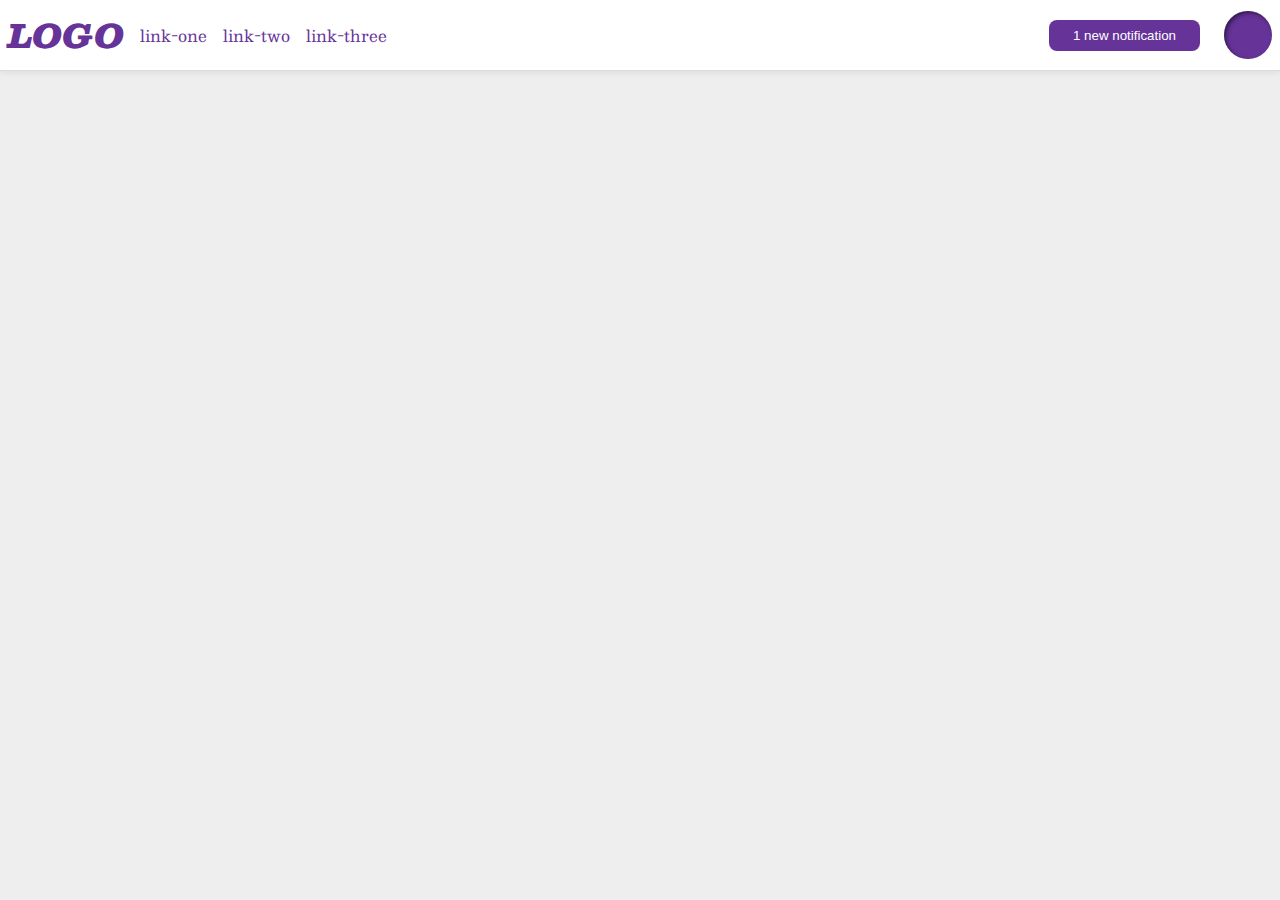
<file: flex/03-flex-header-2/index.html>
<!DOCTYPE html>
<html lang="en">
  <head>
    <meta charset="UTF-8">
    <meta http-equiv="X-UA-Compatible" content="IE=edge">
    <meta name="viewport" content="width=device-width, initial-scale=1.0">
    <title>Flex Header 2</title>
    <link rel="stylesheet" href="style.css">
  </head>
  <body>
    <div class="header">
      <div class="left-items">
        <div class="logo">
          LOGO
        </div>
        <ul class="links">
          <li><a href="https://google.com">link-one</a></li>
          <li><a href="https://google.com">link-two</a></li>
          <li><a href="https://google.com">link-three</a></li>
        </ul>
      </div>
      <div class="right-items">
        <button class="notifications">
          1 new notification
        </button>
        <div class="profile-image"></div>
      </div>
    </div>
  </body>
</html>
</file>
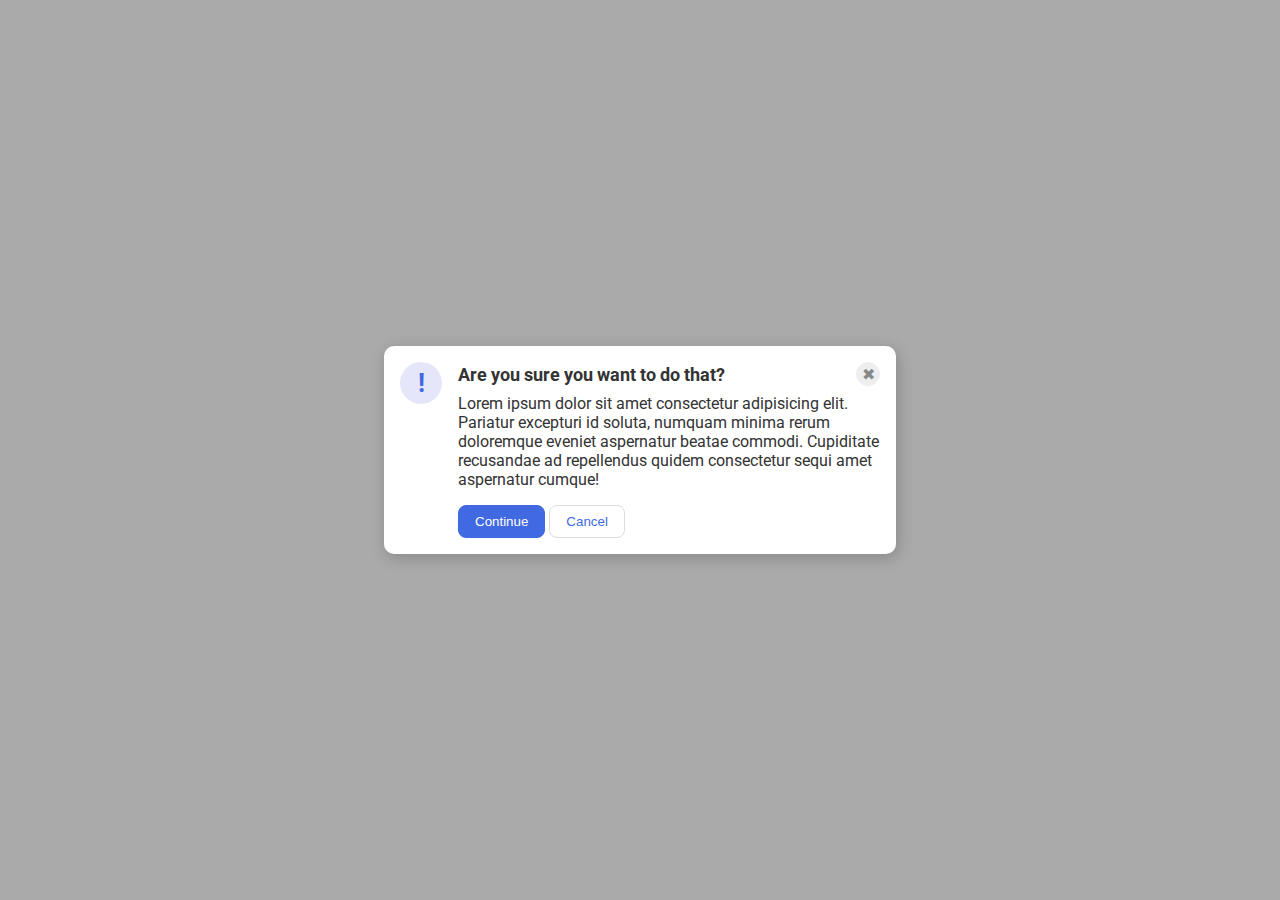
<file: flex/05-flex-modal/index.html>
<!DOCTYPE html>
<html lang="en">

<head>
  <meta charset="UTF-8">
  <meta http-equiv="X-UA-Compatible" content="IE=edge">
  <meta name="viewport" content="width=device-width, initial-scale=1.0">
  <link rel="stylesheet" href="style.css">
  <title>Modal</title>
</head>

<body>
  <div class="modal">
    <div class="icon">!</div>
    <div class="modal-right">
      <div class="header">Are you sure you want to do that?
        <button class="close-button">✖</button>
      </div>
      <div class="text">Lorem ipsum dolor sit amet consectetur adipisicing elit. Pariatur excepturi id soluta, numquam
        minima rerum doloremque eveniet aspernatur beatae commodi. Cupiditate recusandae ad repellendus quidem
        consectetur
        sequi amet aspernatur cumque!</div>
      <button class="continue">Continue</button>
      <button class="cancel">Cancel</button>
    </div>
  </div>
</body>

</html>
</file>
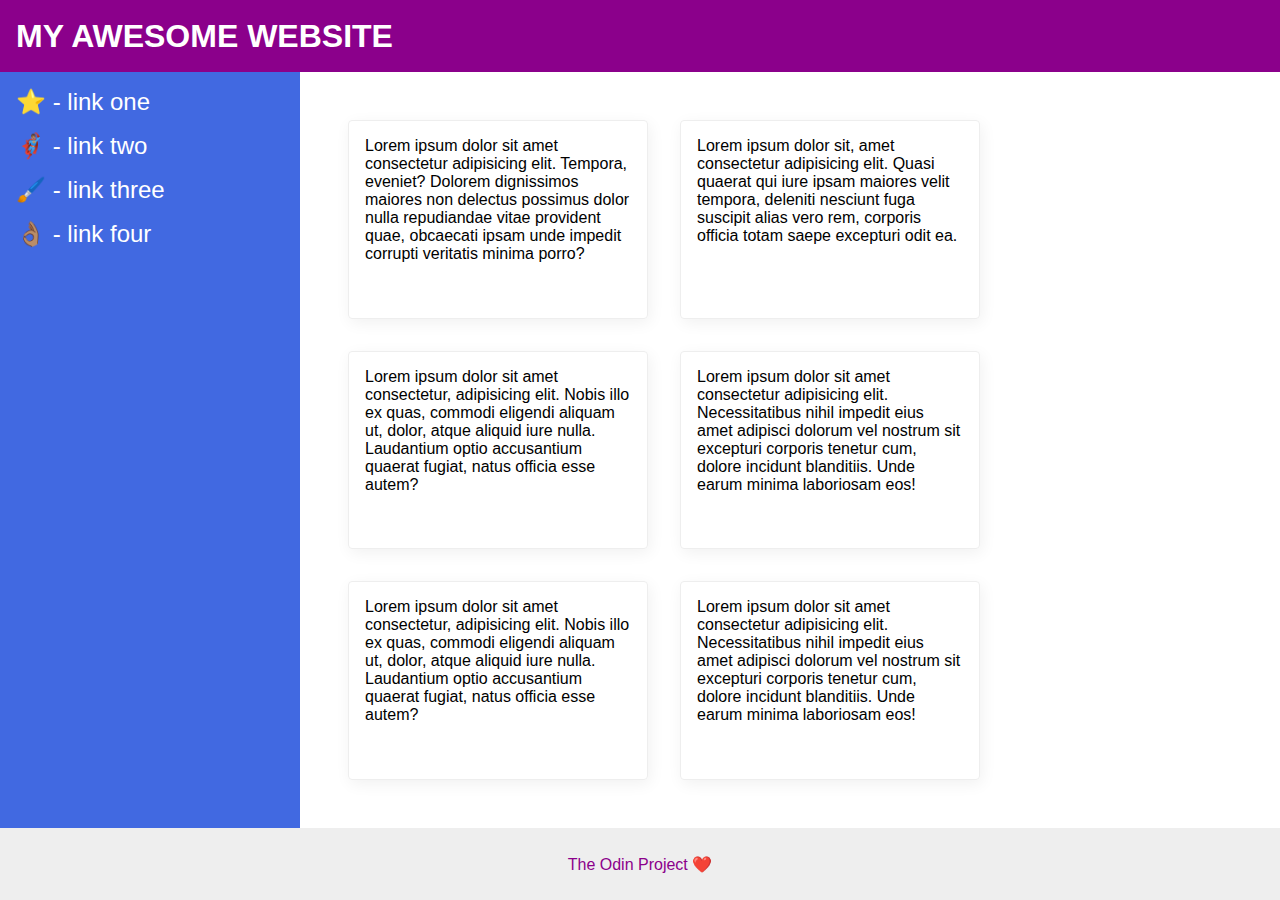
<file: flex/07-flex-layout-2/index.html>
<!DOCTYPE html>
<html lang="en">

<head>
  <meta charset="UTF-8">
  <meta http-equiv="X-UA-Compatible" content="IE=edge">
  <meta name="viewport" content="width=device-width, initial-scale=1.0">
  <title>The Holy Grail</title>
  <link rel="stylesheet" href="style.css">
</head>

<body>
  <div class="header">
    MY AWESOME WEBSITE
  </div>
  <div class="content">
    <div class="sidebar">
      <ul>
        <li><a href="#">⭐ - link one</a></li>
        <li><a href="#">🦸🏽‍♂️ - link two</a></li>
        <li><a href="#">🖌️ - link three</a></li>
        <li><a href="#">👌🏽 - link four</a></li>
      </ul>
    </div>

    <div class="main">
      <div class="card">Lorem ipsum dolor sit amet consectetur adipisicing elit. Tempora, eveniet? Dolorem dignissimos
        maiores non delectus possimus dolor nulla repudiandae vitae provident quae, obcaecati ipsam unde impedit
        corrupti
        veritatis minima porro?</div>
      <div class="card">Lorem ipsum dolor sit, amet consectetur adipisicing elit. Quasi quaerat qui iure ipsam maiores
        velit tempora, deleniti nesciunt fuga suscipit alias vero rem, corporis officia totam saepe excepturi odit ea.
      </div>
      <div class="card">Lorem ipsum dolor sit amet consectetur, adipisicing elit. Nobis illo ex quas, commodi eligendi
        aliquam ut, dolor, atque aliquid iure nulla. Laudantium optio accusantium quaerat fugiat, natus officia esse
        autem?</div>
      <div class="card">Lorem ipsum dolor sit amet consectetur adipisicing elit. Necessitatibus nihil impedit eius amet
        adipisci dolorum vel nostrum sit excepturi corporis tenetur cum, dolore incidunt blanditiis. Unde earum minima
        laboriosam eos!</div>
      <div class="card">Lorem ipsum dolor sit amet consectetur, adipisicing elit. Nobis illo ex quas, commodi eligendi
        aliquam ut, dolor, atque aliquid iure nulla. Laudantium optio accusantium quaerat fugiat, natus officia esse
        autem?</div>
      <div class="card">Lorem ipsum dolor sit amet consectetur adipisicing elit. Necessitatibus nihil impedit eius amet
        adipisci dolorum vel nostrum sit excepturi corporis tenetur cum, dolore incidunt blanditiis. Unde earum minima
        laboriosam eos!</div>
    </div>

  </div>
  <div class="footer">
    The Odin Project ❤️
  </div>
</body>

</html>
</file>
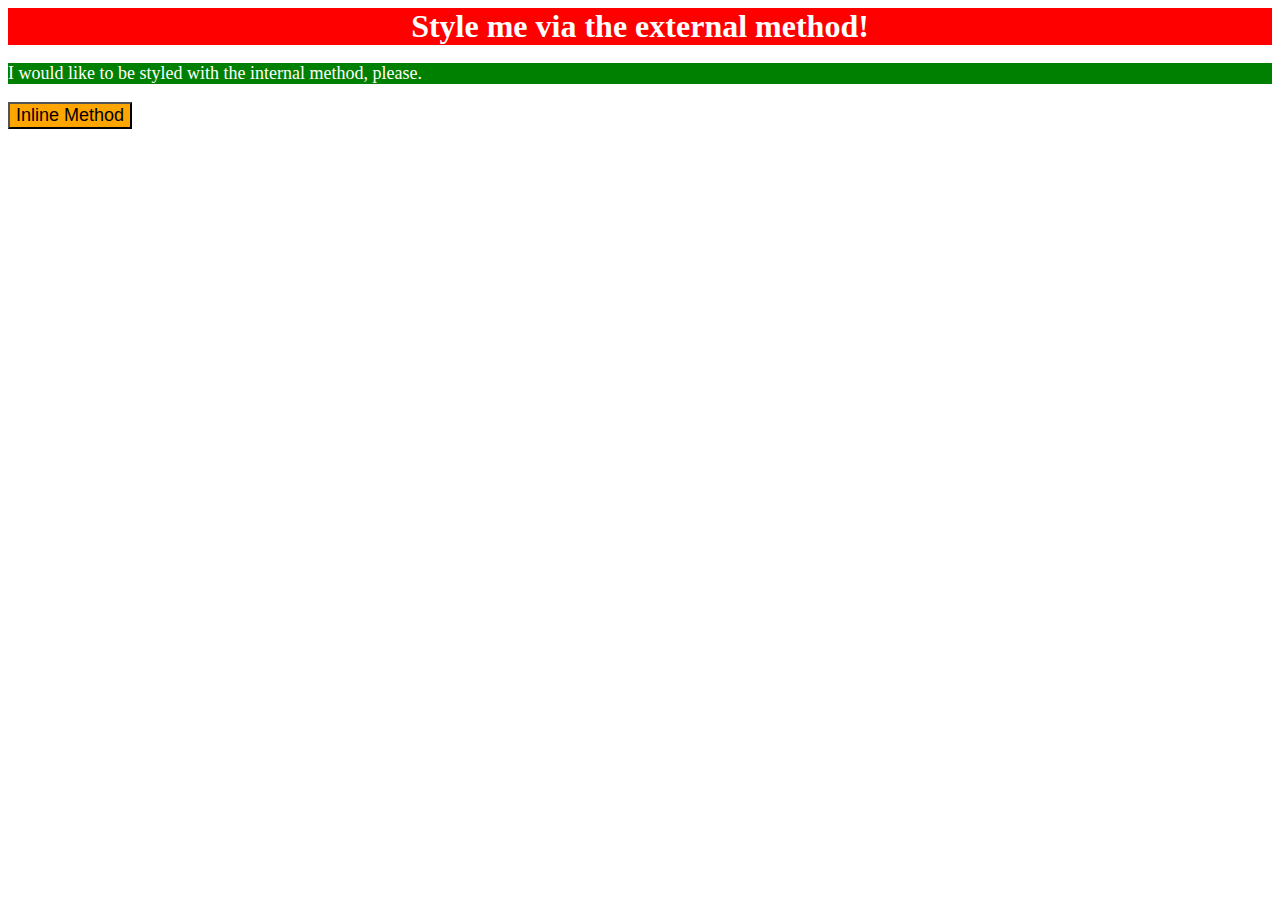
<file: foundations/01-css-methods/index.html>
<!DOCTYPE html>
<html lang="en">

<head>
  <meta charset="UTF-8">
  <meta http-equiv="X-UA-Compatible" content="IE=edge">
  <meta name="viewport" content="width=device-width, initial-scale=1.0">
  <title>Methods for Adding CSS</title>
  <link rel="stylesheet" href="style.css">
  <style>
    p {
      background-color: green;
      color: white;
      font-size: 18px;
    }
  </style>
</head>

<body>
  <div>Style me via the external method!</div>
  <p>I would like to be styled with the internal method, please.</p>
  <button style="background-color: orange; font-size: 18px;">Inline Method</button>
</body>

</html>
</file>
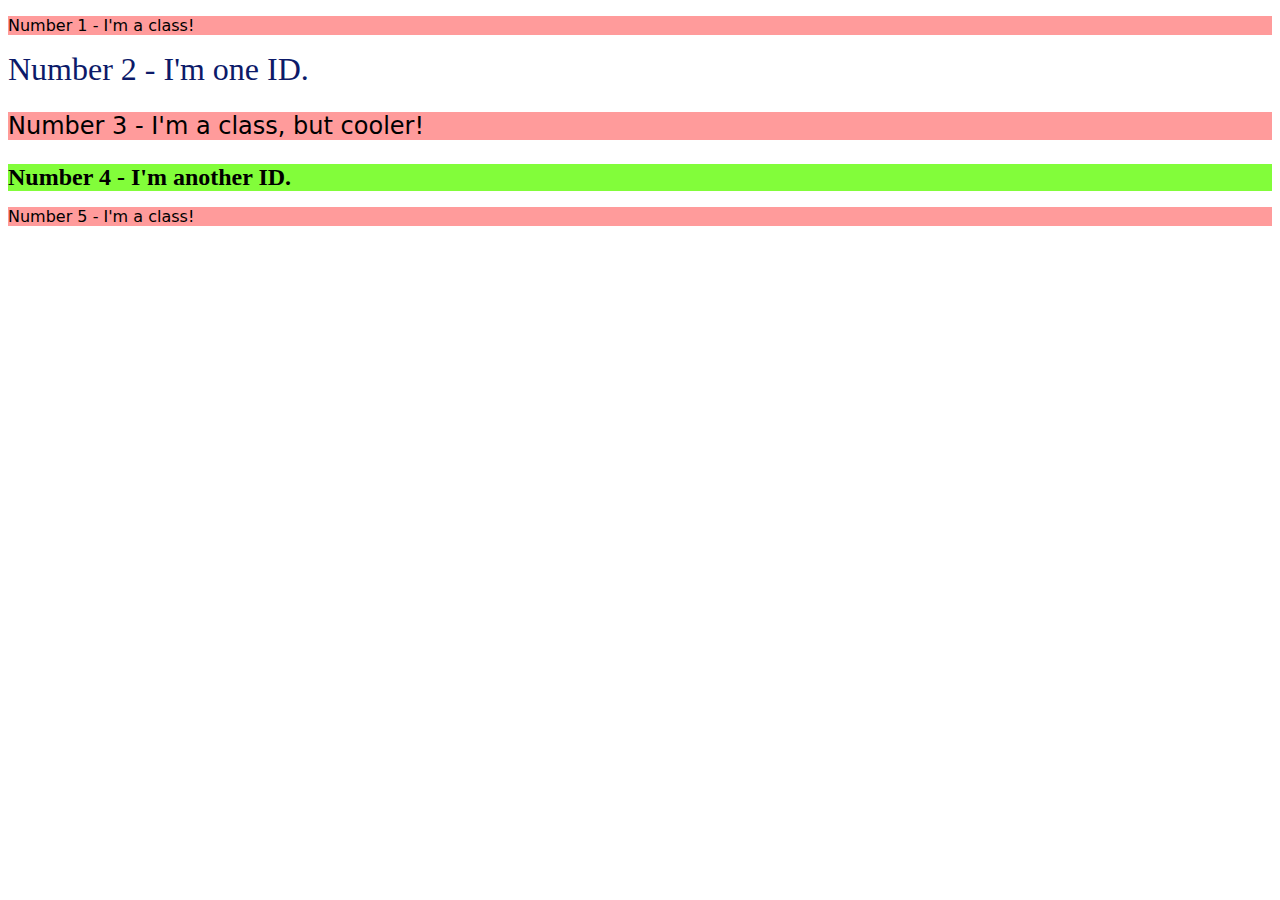
<file: foundations/02-class-id-selectors/index.html>
<!DOCTYPE html>
<html lang="en">
  <head>
    <meta charset="UTF-8">
    <meta http-equiv="X-UA-Compatible" content="IE=edge">
    <meta name="viewport" content="width=device-width, initial-scale=1.0">
    <title>Class and ID Selectors</title>
    <link rel="stylesheet" href="style.css">
  </head>
  <body>
    <p class="odd">Number 1 - I'm a class!</p>
    <div id="second">Number 2 - I'm one ID.</div>
    <p class="odd adjust-font-size">Number 3 - I'm a class, but cooler!</p>
    <div class="adjust-font-size" id="fourth">Number 4 - I'm another ID.</div>
    <p class="odd">Number 5 - I'm a class!</p>
  </body>
</html>
</file>
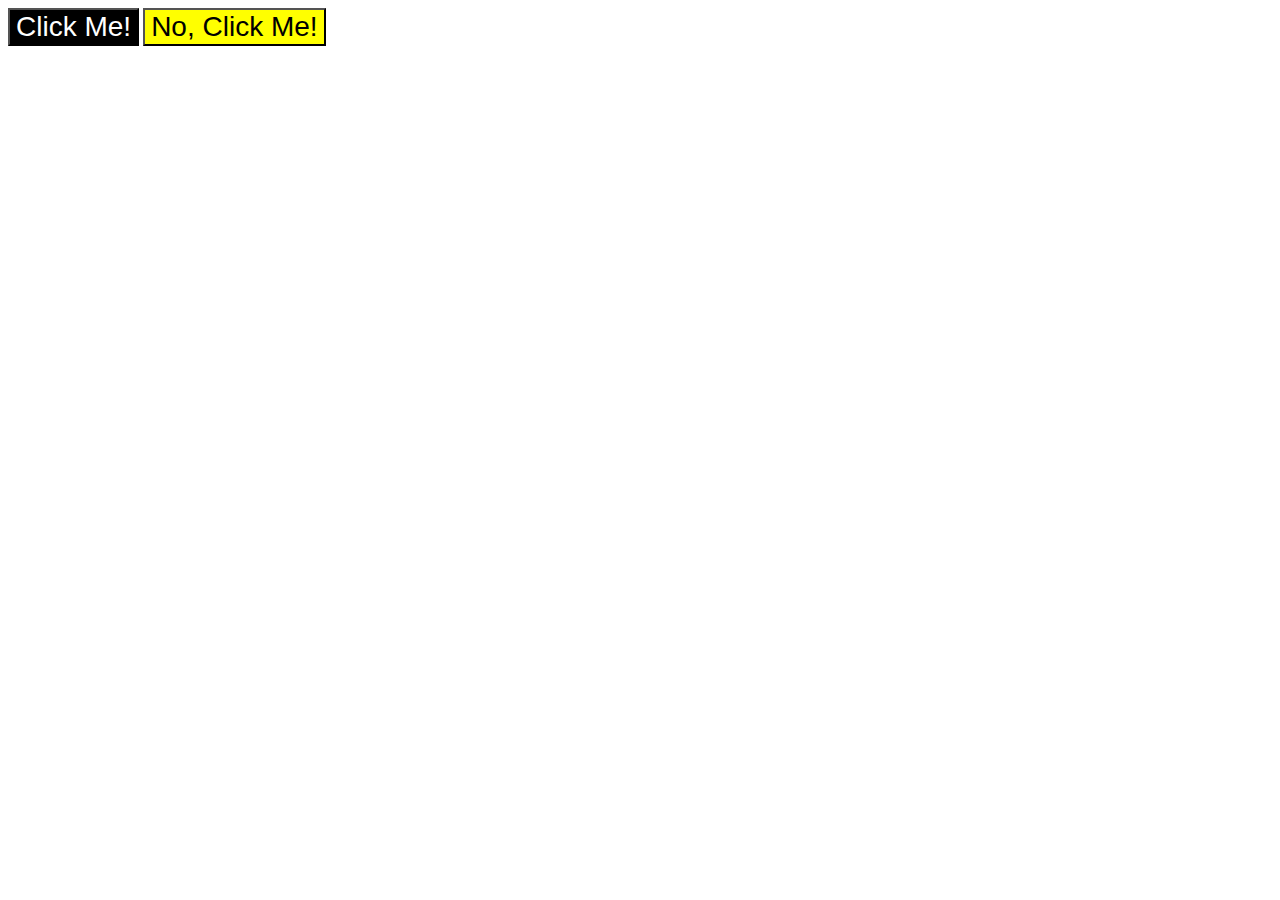
<file: foundations/03-grouping-selectors/index.html>
<!DOCTYPE html>
<html lang="en">
  <head>
    <meta charset="UTF-8">
    <meta http-equiv="X-UA-Compatible" content="IE=edge">
    <meta name="viewport" content="width=device-width, initial-scale=1.0">
    <title>Grouping Selectors</title>
    <link rel="stylesheet" href="style.css">
  </head>
  <body>
    <button class="button-1">Click Me!</button>
    <button class="button-2">No, Click Me!</button>
  </body>
</html
</file>
<file: flex/03-flex-header-2/style.css>
/* this is some magical font-importing.  
you'll learn about it later. */
@import url('https://fonts.googleapis.com/css2?family=Besley:ital,wght@0,400;1,900&display=swap');

body {
  margin: 0;
  background: #eee;
  font-family: Besley, serif;
}

.header {
  background: white;
  border-bottom: 1px solid #ddd;
  box-shadow: 0 0 8px rgba(0,0,0,.1);
  display: flex;
  padding: 8px;
  justify-content: space-between;
}

.profile-image {
  background: rebeccapurple;
  box-shadow: inset 2px 2px 4px rgba(0,0,0,.5);
  border-radius: 50%;
  width: 48px;
  height: 48px;
}

.logo {
  color: rebeccapurple;
  font-size: 32px;
  font-weight: 900;
  font-style: italic;
}

button {
  border: none;
  border-radius: 8px;
  background: rebeccapurple;
  color: white;
  padding: 8px 24px;
  margin: 8px;
}

a {
  /* this removes the line under our links */
  text-decoration: none;
  color: rebeccapurple;
}

ul {
  list-style-type: none;
  display: flex;
  gap: 16px;
  margin: 0;
  padding: 0;
}

.left-items, .right-items {
  display: flex;
  align-items: center;
  gap: 16px;
  }
</file>
<file: flex/05-flex-modal/style.css>
@import url('https://fonts.googleapis.com/css2?family=Roboto:wght@400;700&display=swap');

html, body {
  height: 100%;
}

body {
  font-family: Roboto, sans-serif;
  margin: 0;
  background: #aaa;
  color: #333;
  /* I'll give you this one for free lol */
  display: flex;
  align-items: center;
  justify-content: center;
}

.modal {
  background: white;
  width: 480px;
  border-radius: 10px;
  box-shadow: 2px 4px 16px rgba(0,0,0,.2);
  padding: 16px;
  display: flex;
  gap: 16px;
}

.icon {
  color: royalblue;
  font-size: 26px;
  font-weight: 700;
  background: lavender;
  width: 42px;
  height: 42px;
  border-radius: 50%;
  display: flex;
  align-items: center;
  justify-content: center;
  flex-shrink: 0;
}

.close-button {
  background: #eee;
  border-radius: 50%;
  color: #888;
  font-weight: 400;
  font-size: 16px;
  height: 24px;
  width: 24px;
  display: flex;
  align-items: center;
  justify-content: center;
  border: 1px solid #eee;
  padding: 0;
}

button {
  cursor: pointer;
  padding: 8px 16px;
  border-radius: 8px;
}

button.continue {
  background: royalblue;
  border: 1px solid royalblue;
  color: white;
}

button.cancel {
  background: white;
  border: 1px solid #ddd;
  color: royalblue;
}

.header {
  font-weight: bold;
  display: flex;
  justify-content: space-between;
  align-items: center;
  font-size: 18px;
  margin-bottom: 8px;
}

.text {
  margin-bottom: 16px;
}
</file>
<file: flex/07-flex-layout-2/style.css>
* {
  margin: 0;
  padding: 0;
  box-sizing: border-box;
}

body {
  font-family: -apple-system, BlinkMacSystemFont, 'Segoe UI', Roboto, Oxygen, Ubuntu, Cantarell, 'Open Sans', 'Helvetica Neue', sans-serif;
  margin: 0;
  min-height: 100vh;
  display: flex;
  flex-direction: column;
}

.header {
  height: 72px;
  background: darkmagenta;
  color: white;
  font-size: 32px;
  font-weight: 900;
  padding: 0 16px;
  display: flex;
  align-items: center;
}

.footer {
  height: 72px;
  background: #eee;
  color: darkmagenta;
  display: flex;
  align-items: center;
  justify-content: center;
}

.sidebar {
  width: 300px;
  background: royalblue;
  box-sizing: border-box;
  flex-shrink: 0;
  padding: 16px;
  font-size: 24px;
}

.card {
  border: 1px solid #eee;
  box-shadow: 2px 4px 16px rgba(0, 0, 0, .06);
  border-radius: 4px;
  padding: 16px;
  max-width: 300px;
}

.content {
  display: flex;
  flex: 1;
}

ul {
  list-style-type: none;
}

li {
  margin-bottom: 16px;
}

a {
  text-decoration: none;
  color: white;
}

.main {
  display: flex;
  flex-wrap: wrap;
  gap: 32px;
  padding: 48px;
}
</file>
<file: foundations/01-css-methods/style.css>
div {
    background-color: red;
    color: white;
    font-size: 32px;
    text-align: center;
    font-weight: bold;
}
</file>
<file: foundations/02-class-id-selectors/style.css>
.odd {
    background-color: rgb(255, 155, 155);
    font-family: Verdana, "DejaVu Sans", sans-serif;
}

#second {
    color: #0c1a69;
    font-size: 32px
}

.adjust-font-size {
    font-size: 24px;
}

#fourth {
    background-color: hsl(98, 98%, 61%);
    font-weight: bold;
}
</file>
<file: foundations/03-grouping-selectors/style.css>
button {
    font-size: 28px;
    font-family: Helvetica, "Times New Roman", sans-serif;
}

.button-1 {
    background-color: black;
    color: white;
}

.button-2 {
    background-color: yellow;
}
</file>
